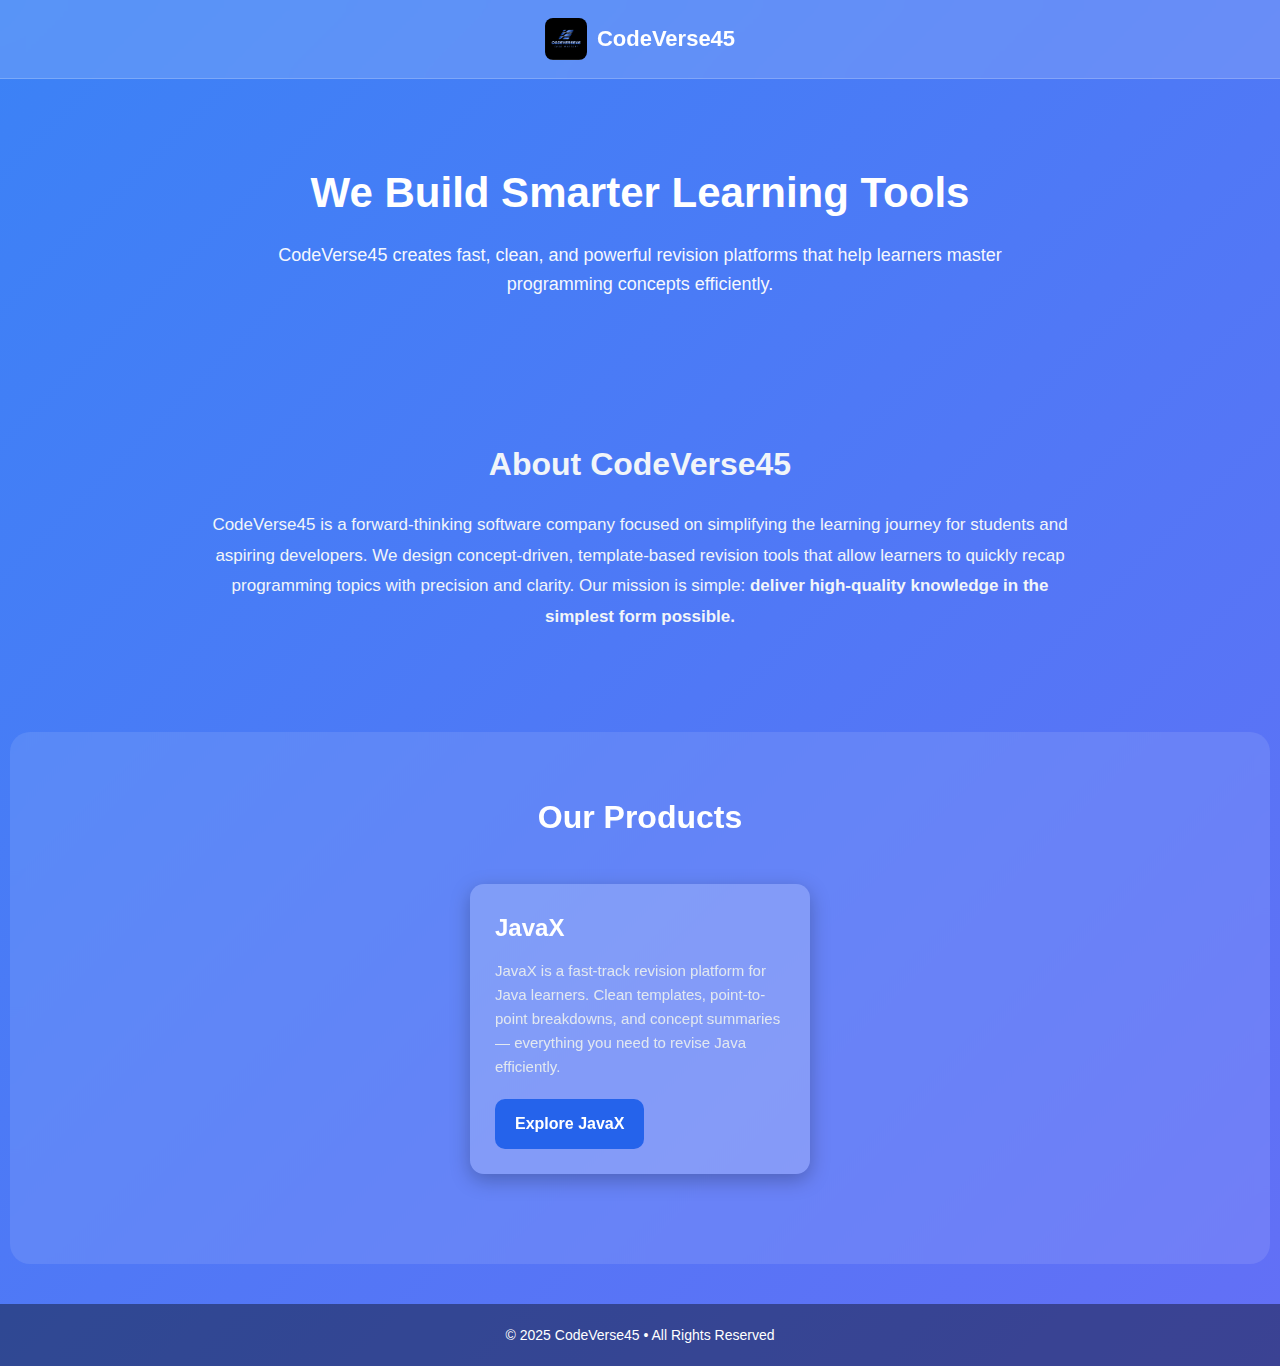
<file: index.html>
<!DOCTYPE html>
<html lang="en">
<head>
    <meta charset="UTF-8" />
    <meta name="viewport" content="width=device-width, initial-scale=1.0" />
    <title>CodeVerse45 • Innovating Learning</title>
    <link rel="stylesheet" href="style.css" />
</head>

<body>

    <!-- Navigation -->
    <nav>
        <div class="nav-left">
            <img src="assets/Logo1.png" alt="CodeVerse45 Logo" class="nav-logo">
            <span class="brand">CodeVerse45</span>
        </div>
    </nav>

    <!-- Hero Section -->
    <section class="hero">
        <h1>We Build Smarter Learning Tools</h1>
        <p>
            CodeVerse45 creates fast, clean, and powerful revision platforms that help 
            learners master programming concepts efficiently.
        </p>
    </section>

    <!-- About Section -->
    <section class="about">
        <h2>About CodeVerse45</h2>
        <p>
            CodeVerse45 is a forward-thinking software company focused on simplifying the 
            learning journey for students and aspiring developers.  
            We design concept-driven, template-based revision tools that allow learners to 
            quickly recap programming topics with precision and clarity.  
            Our mission is simple: <b>deliver high-quality knowledge in the simplest form possible.</b>
        </p>
    </section>

    <!-- Products Section -->
    <section class="products">
        <h2>Our Products</h2>

        <div class="product-grid">

            <!-- JavaX Card -->
            <div class="product-card">
                <h3>JavaX</h3>
                <p>
                    JavaX is a fast-track revision platform for Java learners.  
                    Clean templates, point-to-point breakdowns, and concept summaries — everything 
                    you need to revise Java efficiently.
                </p>
                <a href="https://javax-theta.vercel.app/" target="_blank" class="btn">
                    Explore JavaX
                </a>
            </div>

        </div>
    </section>

    <footer>
        © 2025 CodeVerse45 • All Rights Reserved
    </footer>

    <script src="script.js"></script>
</body>
</html>
</file>
<file: style.css>
/* RESET */
* {
    margin: 0;
    padding: 0;
    box-sizing: border-box;
}

/* GLOBAL */
body {
    font-family: "Segoe UI", sans-serif;
    background: linear-gradient(135deg, #3b82f6, #8b5cf6, #6366f1);
    background-size: 400% 400%;
    animation: gradientMove 12s ease infinite;
    color: #ffffff;
    line-height: 1.6;
    overflow-x: hidden;
}

/* GRADIENT ANIMATION */
@keyframes gradientMove {
    0% { background-position: 0% 50%; }
    50% { background-position: 100% 50%; }
    100% { background-position: 0% 50%; }
}

/* NAVBAR */
nav {
    display: flex;
    justify-content: center;
    align-items: center;
    padding: 18px 28px;
    background: rgba(255, 255, 255, 0.15);
    backdrop-filter: blur(10px);
    border-bottom: 1px solid rgba(255, 255, 255, 0.2);
    position: sticky;
    top: 0;
    z-index: 100;
}

.nav-left {
    display: flex;
    align-items: center;
    gap: 10px;
}

.nav-logo {
    width: 42px;
    height: 42px;
    border-radius: 8px;
}

.brand {
    font-size: 22px;
    font-weight: 700;
    color: #ffffff;
}

/* HERO SECTION */
.hero {
    text-align: center;
    padding: 80px 20px;
    background: transparent;
    color: #ffffff;
}

.hero h1 {
    font-size: 42px;
    font-weight: 700;
    margin-bottom: 15px;
}

.hero p {
    font-size: 18px;
    width: 70%;
    max-width: 800px;
    margin: auto;
    opacity: 0.95;
}

/* ABOUT SECTION */
.about {
    padding: 60px 20px;
    max-width: 900px;
    margin: auto;
    text-align: center;
    color: #f1f5f9;
}

.about h2 {
    font-size: 32px;
    margin-bottom: 20px;
}

.about p {
    font-size: 17px;
    line-height: 1.8;
}

/* PRODUCTS SECTION */
.products {
    padding: 60px 20px;
    background: rgba(255, 255, 255, 0.1);
    backdrop-filter: blur(6px);
    border-radius: 20px;
    margin: 40px 10px;
}

.products h2 {
    text-align: center;
    font-size: 32px;
    margin-bottom: 40px;
    color: #ffffff;
}

.product-grid {
    display: flex;
    flex-wrap: wrap;
    justify-content: center;
}

/* PRODUCT CARD */
.product-card {
    background: rgba(255, 255, 255, 0.1);
    padding: 25px;
    width: 340px;
    max-width: 90%;
    border-radius: 14px;
    box-shadow: 0 6px 20px rgba(0,0,0,0.25);
    transition: 0.3s ease;
    margin-bottom: 30px;
    backdrop-filter: blur(8px);
}

.product-card:hover {
    transform: translateY(-6px);
    box-shadow: 0 12px 26px rgba(0,0,0,0.35);
}

.product-card h3 {
    margin-bottom: 12px;
    font-size: 24px;
    color: #ffffff;
}

.product-card p {
    font-size: 15px;
    margin-bottom: 20px;
    color: #e2e8f0;
}

/* BUTTON */
.btn {
    display: inline-block;
    padding: 12px 20px;
    background: #2563eb;
    color: white;
    text-decoration: none;
    border-radius: 10px;
    font-weight: 600;
    transition: 0.25s;
}

.btn:hover {
    background: #1e40af;
}

/* FOOTER */
footer {
    text-align: center;
    padding: 20px;
    margin-top: 40px;
    background: rgba(0,0,0,0.4);
    color: white;
    font-size: 14px;
}

/* ========================================================= */
/* RESPONSIVE DESIGN */
/* ========================================================= */

/* Tablets */
@media (max-width: 900px) {
    .hero h1 {
        font-size: 34px;
    }

    .hero p {
        width: 85%;
    }

    .about h2,
    .products h2 {
        font-size: 28px;
    }
}

/* Mobile Phones */
@media (max-width: 600px) {

    nav {
        padding: 14px 18px;
    }

    .nav-logo {
        width: 38px;
        height: 38px;
    }

    .brand {
        font-size: 20px;
    }

    .hero {
        padding: 60px 20px;
    }

    .hero h1 {
        font-size: 28px;
    }

    .hero p {
        font-size: 16px;
        width: 95%;
    }

    .about p {
        font-size: 15px;
    }

    .product-card {
        width: 95%;
        padding: 20px;
    }

    .product-card h3 {
        font-size: 22px;
    }
}
</file>
